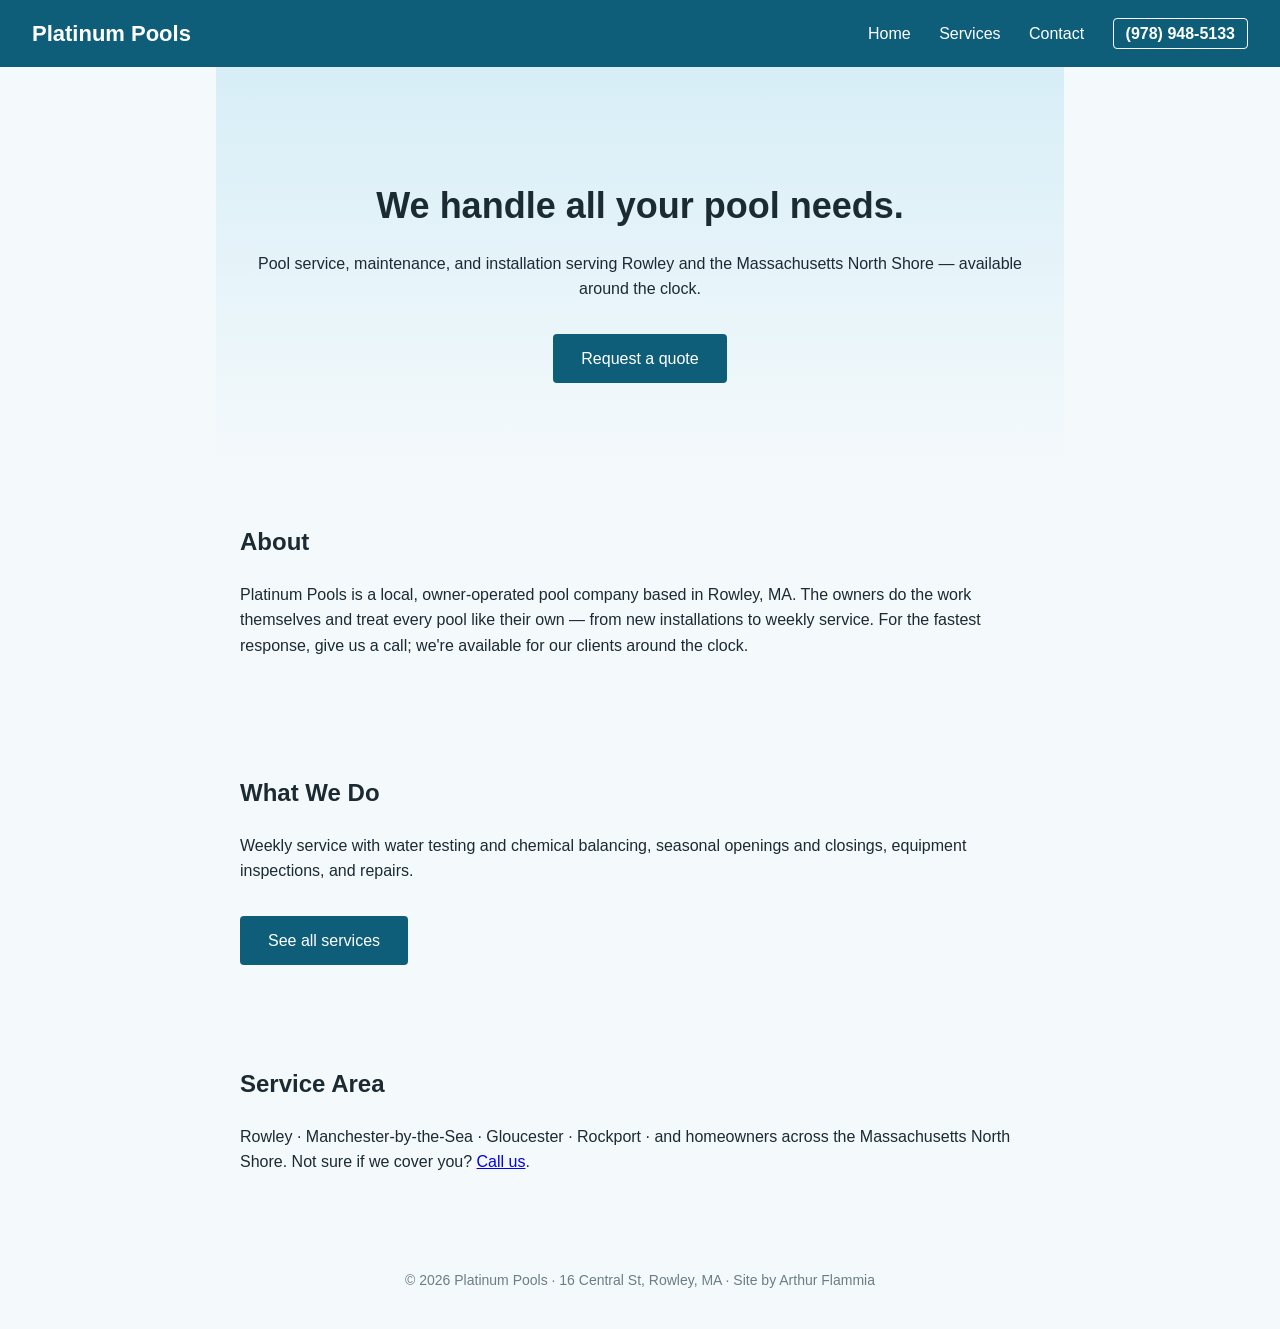
<file: index.html>
<!DOCTYPE html>
<!-- Tells the browser this is an HTML5 document -->
<html lang="en">

<head>
  <meta charset="UTF-8">
  <!-- viewport: makes the site scale properly on phones -->
  <meta name="viewport" content="width=device-width, initial-scale=1.0">
  <title>Platinum Pools — Pool Service in Rowley, MA &amp; the North Shore</title>
  <!-- favicon: the small icon in the browser tab -->
  <link rel="icon" type="image/svg+xml" href="images/favicon.svg">
  <!-- external stylesheet (recommended method) -->
  <link rel="stylesheet" href="css/styles.css">
</head>

<body>

  <!-- ===== HEADER with site-wide navigation ===== -->
  <!-- This same header appears on all 3 pages for consistent navigation -->
  <header>
    <h1 class="site-name">Platinum Pools</h1>
    <nav>
      <a href="index.html">Home</a>
      <a href="services.html">Services</a>
      <a href="contact.html">Contact</a>
      <!-- phone in the header so it's visible without scrolling -->
      <a href="tel:+19789485133" class="header-phone">(978) 948-5133</a>
    </nav>
  </header>

  <!-- ===== MAIN: the unique content of this page ===== -->
  <main>

    <!-- HERO: first thing visitors see -->
    <section class="hero">
      <h2>We handle all your pool needs.</h2>
      <p>Pool service, maintenance, and installation serving Rowley
         and the Massachusetts North Shore — available around the clock.</p>
      <!-- link styled as a button, goes to the contact page -->
      <a href="contact.html" class="button">Request a quote</a>
    </section>

    <!-- ABOUT -->
    <section id="about">
      <h2>About</h2>
      <p>
        Platinum Pools is a local, owner-operated pool company based in
        Rowley, MA. The owners do the work themselves and treat every
        pool like their own — from new installations to weekly service.
        For the fastest response, give us a call; we're available for
        our clients around the clock.
      </p>
    </section>

    <!-- SERVICES TEASER: short version, links to the full services page -->
    <section id="services-teaser">
      <h2>What We Do</h2>
      <p>Weekly service with water testing and chemical balancing,
         seasonal openings and closings, equipment inspections,
         and repairs.</p>
      <a href="services.html" class="button">See all services</a>
    </section>

    <!-- SERVICE AREA on the home page: customers' #1 question is
         "do you service my town" (client interview, Q2) -->
    <section id="service-area">
      <h2>Service Area</h2>
      <p>Rowley · Manchester-by-the-Sea · Gloucester · Rockport ·
         and homeowners across the Massachusetts North Shore.
         Not sure if we cover you? <a href="tel:+19789485133">Call us</a>.</p>
    </section>

  </main>

  <!-- ===== FOOTER: same on all 3 pages ===== -->
  <footer>
    <p>&copy; 2026 Platinum Pools · 16 Central St, Rowley, MA · Site by Arthur Flammia</p>
  </footer>

</body>
</html>
</file>
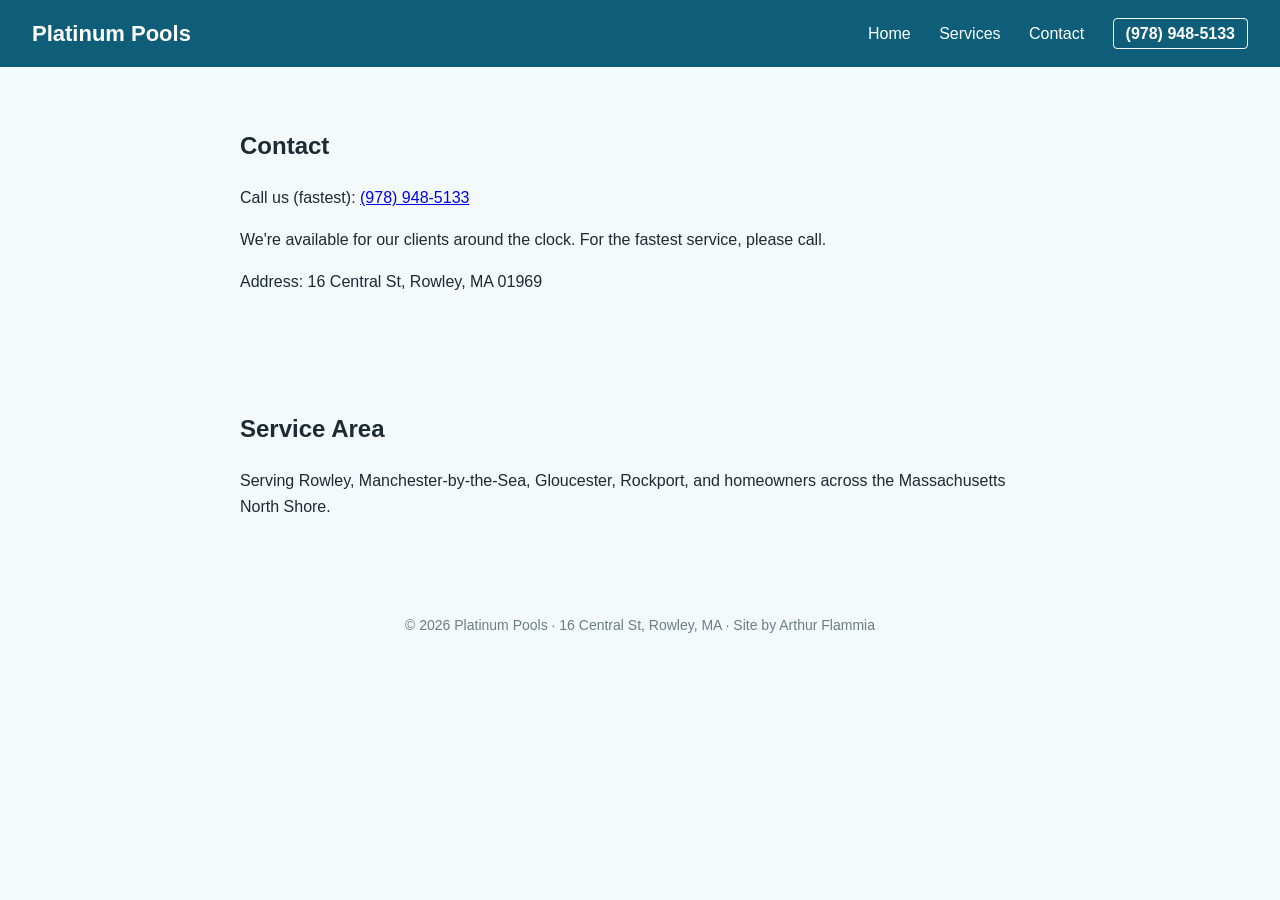
<file: contact.html>
<!DOCTYPE html>
<html lang="en">

<head>
  <meta charset="UTF-8">
  <meta name="viewport" content="width=device-width, initial-scale=1.0">
  <title>Contact — Platinum Pools, Rowley MA</title>
  <link rel="icon" type="image/svg+xml" href="images/favicon.svg">
  <link rel="stylesheet" href="css/styles.css">
</head>

<body>

  <!-- Same header/nav as the other pages -->
  <header>
    <h1 class="site-name">Platinum Pools</h1>
    <nav>
      <a href="index.html">Home</a>
      <a href="services.html">Services</a>
      <a href="contact.html">Contact</a>
      <a href="tel:+19789485133" class="header-phone">(978) 948-5133</a>
    </nav>
  </header>

  <main>

    <section>
      <h2>Contact</h2>
      <!-- tel: lets phone users tap to call. Phone first — client prefers calls -->
      <p>Call us (fastest): <a href="tel:+19789485133">(978) 948-5133</a></p>
      <p>We're available for our clients around the clock.
         For the fastest service, please call.</p>
      <p>Address: 16 Central St, Rowley, MA 01969</p>
    </section>

    <section>
      <h2>Service Area</h2>
      <p>Serving Rowley, Manchester-by-the-Sea, Gloucester, Rockport,
         and homeowners across the Massachusetts North Shore.</p>
    </section>

  </main>

  <footer>
    <p>&copy; 2026 Platinum Pools · 16 Central St, Rowley, MA · Site by Arthur Flammia</p>
  </footer>

</body>
</html>
</file>
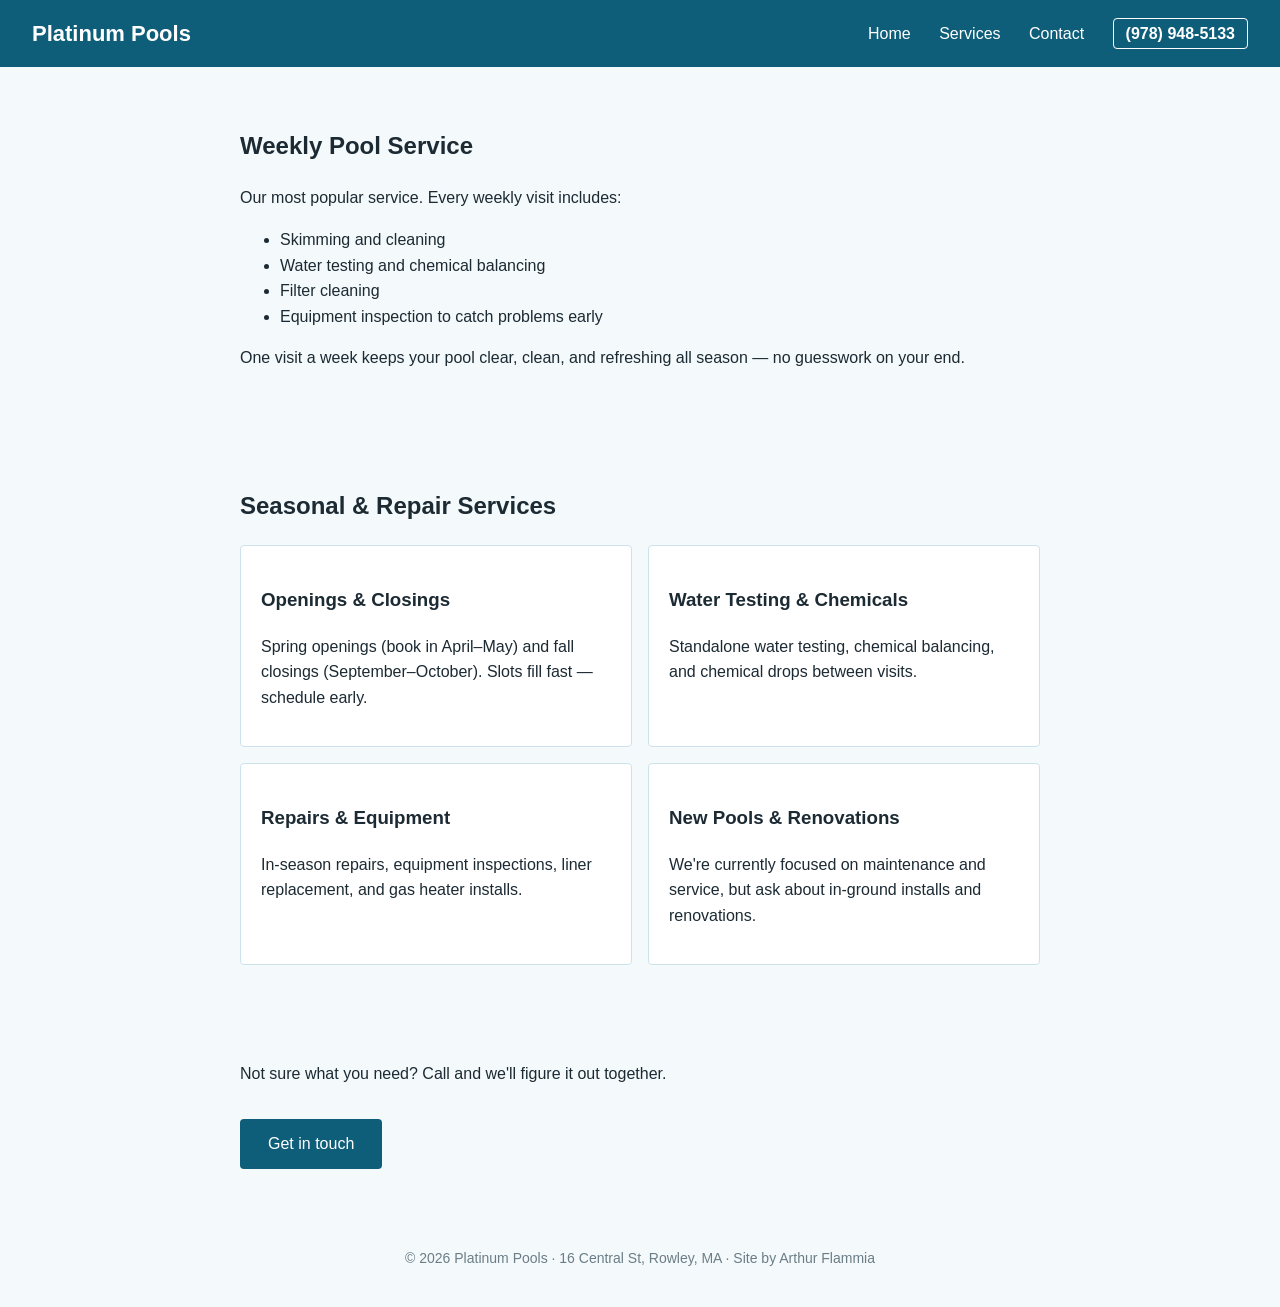
<file: services.html>
<!DOCTYPE html>
<html lang="en">

<head>
  <meta charset="UTF-8">
  <meta name="viewport" content="width=device-width, initial-scale=1.0">
  <title>Services — Platinum Pools, Rowley MA</title>
  <link rel="icon" type="image/svg+xml" href="images/favicon.svg">
  <link rel="stylesheet" href="css/styles.css">
</head>

<body>

  <!-- Same header/nav as index.html for consistent navigation -->
  <header>
    <h1 class="site-name">Platinum Pools</h1>
    <nav>
      <a href="index.html">Home</a>
      <a href="services.html">Services</a>
      <a href="contact.html">Contact</a>
      <a href="tel:+19789485133" class="header-phone">(978) 948-5133</a>
    </nav>
  </header>

  <main>

    <!-- ===== WEEKLY SERVICE: expanded because customers ask
         what's actually included (client interview, Q2) ===== -->
    <section>
      <h2>Weekly Pool Service</h2>
      <p>Our most popular service. Every weekly visit includes:</p>
      <!-- ul = unordered (bulleted) list -->
      <ul>
        <li>Skimming and cleaning</li>
        <li>Water testing and chemical balancing</li>
        <li>Filter cleaning</li>
        <li>Equipment inspection to catch problems early</li>
      </ul>
      <p>One visit a week keeps your pool clear, clean, and
         refreshing all season — no guesswork on your end.</p>
    </section>

    <!-- ===== OTHER SERVICES ===== -->
    <section>
      <h2>Seasonal &amp; Repair Services</h2>
      <div class="card-row">
        <div class="card">
          <h3>Openings &amp; Closings</h3>
          <!-- timing info added because customers ask when to schedule -->
          <p>Spring openings (book in April–May) and fall closings
             (September–October). Slots fill fast — schedule early.</p>
        </div>
        <div class="card">
          <h3>Water Testing &amp; Chemicals</h3>
          <p>Standalone water testing, chemical balancing, and
             chemical drops between visits.</p>
        </div>
        <div class="card">
          <h3>Repairs &amp; Equipment</h3>
          <p>In-season repairs, equipment inspections, liner
             replacement, and gas heater installs.</p>
        </div>
        <div class="card">
          <h3>New Pools &amp; Renovations</h3>
          <p>We're currently focused on maintenance and service,
             but ask about in-ground installs and renovations.</p>
        </div>
      </div>
    </section>

    <!-- ===== GALLERY: waiting on real photos from the client.
         Uncomment this section once the image files are added to
         images/ — do NOT deploy with broken image links.
    <section>
      <h2>Our Work</h2>
      <div class="card-row">
        <img src="images/pool-opening.jpg" alt="Pool opening in progress">
        <img src="images/equipment-repair.jpg" alt="Pool equipment repair">
        <img src="images/completed-pool.jpg" alt="Completed pool, clear water">
      </div>
    </section>
    ===== -->

    <!-- Call-to-action back to contact -->
    <section class="cta">
      <p>Not sure what you need? Call and we'll figure it out together.</p>
      <a href="contact.html" class="button">Get in touch</a>
    </section>

  </main>

  <footer>
    <p>&copy; 2026 Platinum Pools · 16 Central St, Rowley, MA · Site by Arthur Flammia</p>
  </footer>

</body>
</html>
</file>
<file: css/styles.css>
/* ============================================
   Platinum Pools stylesheet
   Every rule uses concepts from class:
   element, class, descendant selectors,
   :hover, inheritance, flexbox, media query.
   ============================================ */

/* ELEMENT selector + INHERITANCE:
   font and base colors set once on body,
   everything inside inherits them */
body {
  font-family: Verdana, Arial, sans-serif; /* clean sans-serif fits a service business */
  color: #1c2a33;            /* dark slate text */
  background-color: #f4f9fb; /* very light blue-white, like pool water */
  margin: 0;                 /* remove browser's default page margin */
  line-height: 1.6;          /* spacing between lines for readability */
}

/* ===== HEADER ===== */
header {
  display: flex;                  /* site name and nav side by side */
  justify-content: space-between; /* pushed to opposite ends */
  align-items: center;            /* vertically centered */
  padding: 16px 32px;
  background-color: #0e5e7a;      /* deep ocean blue = brand color */
}

/* CLASS selector for the h1 in the header */
.site-name {
  color: #ffffff;
  font-size: 22px;
  margin: 0; /* remove h1's default margin inside the header */
}

/* DESCENDANT selector: only links inside nav */
nav a {
  color: #ffffff;
  text-decoration: none; /* remove default underline */
  margin-left: 24px;     /* space between nav links */
}

/* PSEUDO-CLASS: underline appears on hover */
nav a:hover {
  text-decoration: underline;
}

/* CLASS selector: phone number in the header stands out */
.header-phone {
  font-weight: bold;          /* heavier text draws the eye */
  border: 1px solid #ffffff;  /* thin outline makes it look tappable */
  padding: 6px 12px;
  border-radius: 4px;
}

/* ===== HERO ===== */
.hero {
  text-align: center;
  padding: 80px 24px;
  /* gradient = light at top fading to white, like sunlight on water */
  background: linear-gradient(#d7eef7, #f4f9fb);
}

.hero h2 {
  font-size: 36px;
  margin-bottom: 8px;
}

/* Link styled to look like a button */
.button {
  display: inline-block;     /* lets padding apply like a box */
  background-color: #0e5e7a; /* same brand blue as header */
  color: #ffffff;
  padding: 12px 28px;
  text-decoration: none;
  border-radius: 4px;
  margin-top: 16px;
}

/* hover feedback: slightly lighter blue */
.button:hover {
  background-color: #14799c;
}

/* ===== GENERAL SECTIONS ===== */
section {
  max-width: 800px;  /* keeps text lines a readable width */
  margin: 0 auto;    /* auto side margins center the section */
  padding: 40px 24px;
}

/* ===== SERVICE CARDS ===== */
.card-row {
  display: flex;   /* cards line up in a row */
  flex-wrap: wrap; /* lets cards wrap to a second row if they run out of space */
  gap: 16px;       /* space between cards */
}

.card {
  flex: 1;            /* each card takes equal width */
  min-width: 220px;   /* cards wrap instead of getting too squished */
  background-color: #ffffff;
  border: 1px solid #cde3ec; /* light blue border */
  border-radius: 4px;
  padding: 20px;
}

/* ===== FOOTER ===== */
footer {
  text-align: center;
  padding: 24px;
  font-size: 14px;
  color: #6b7d87
</file>
